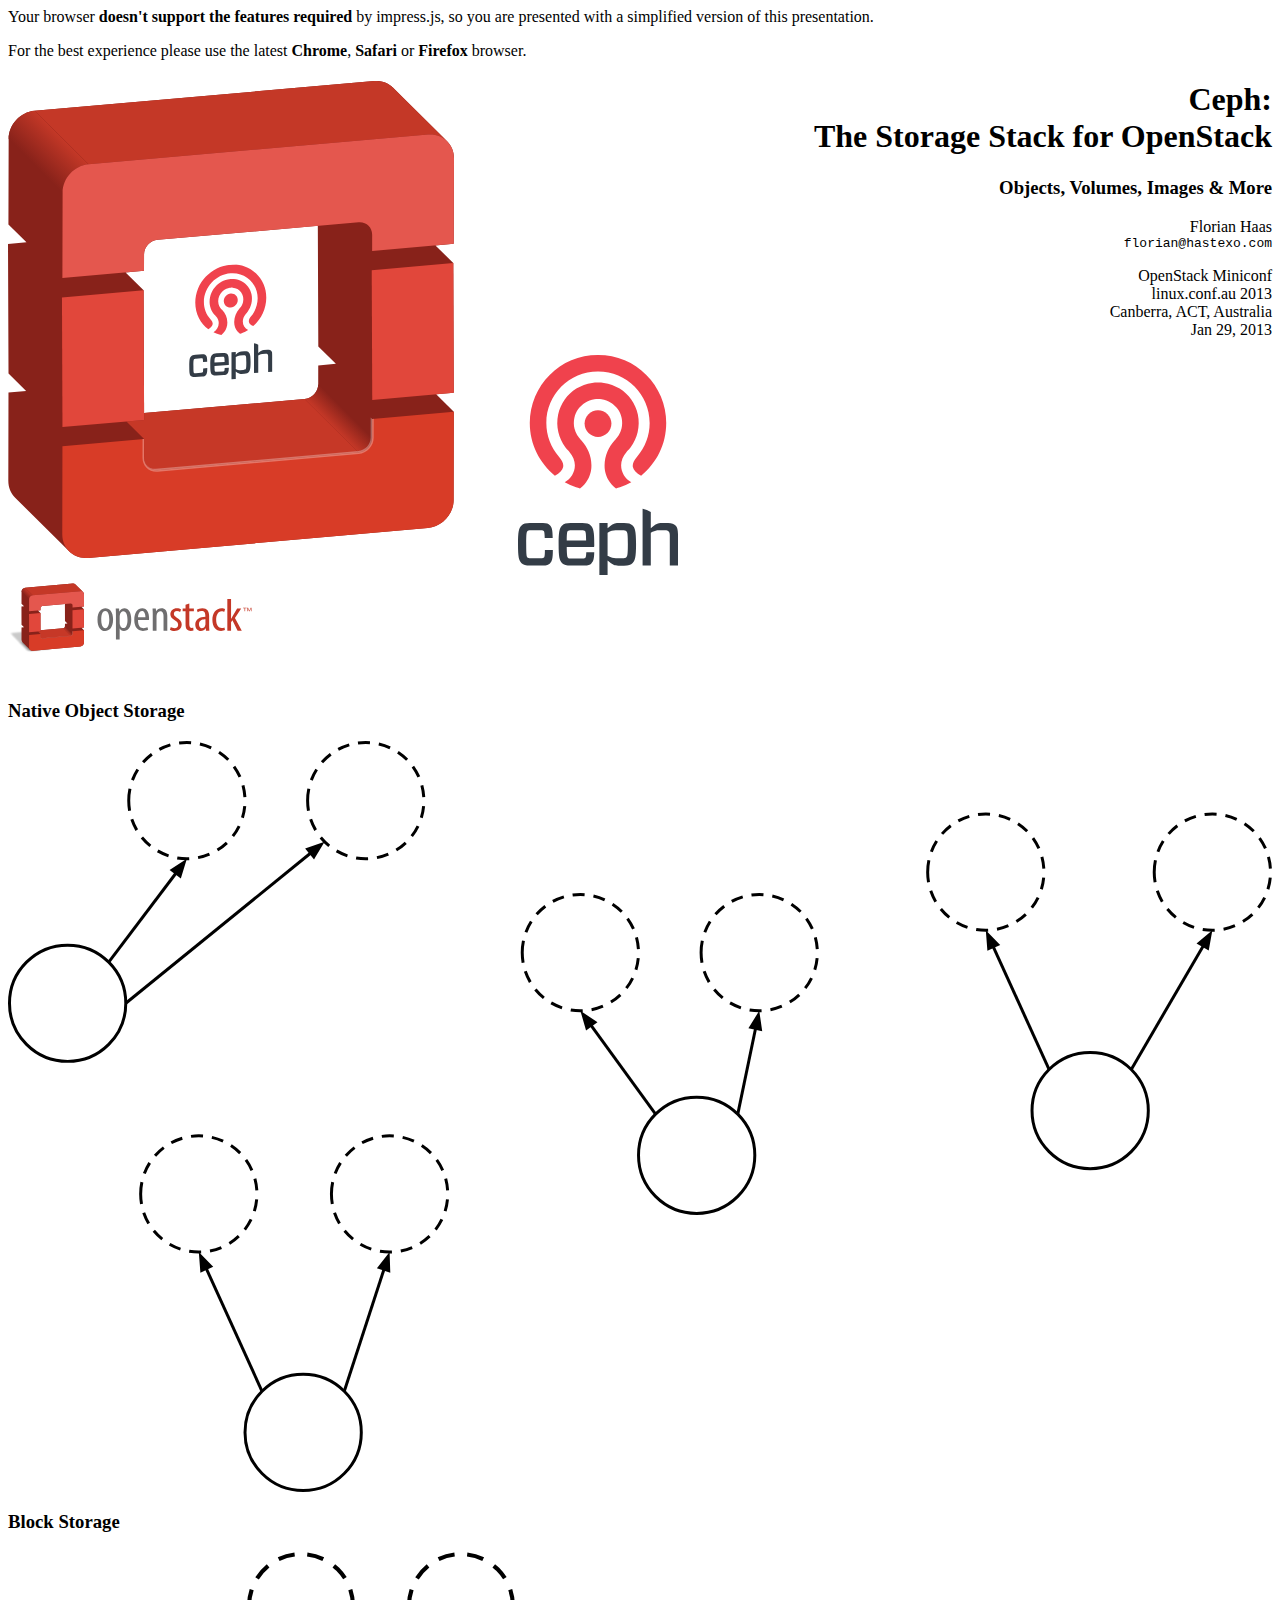
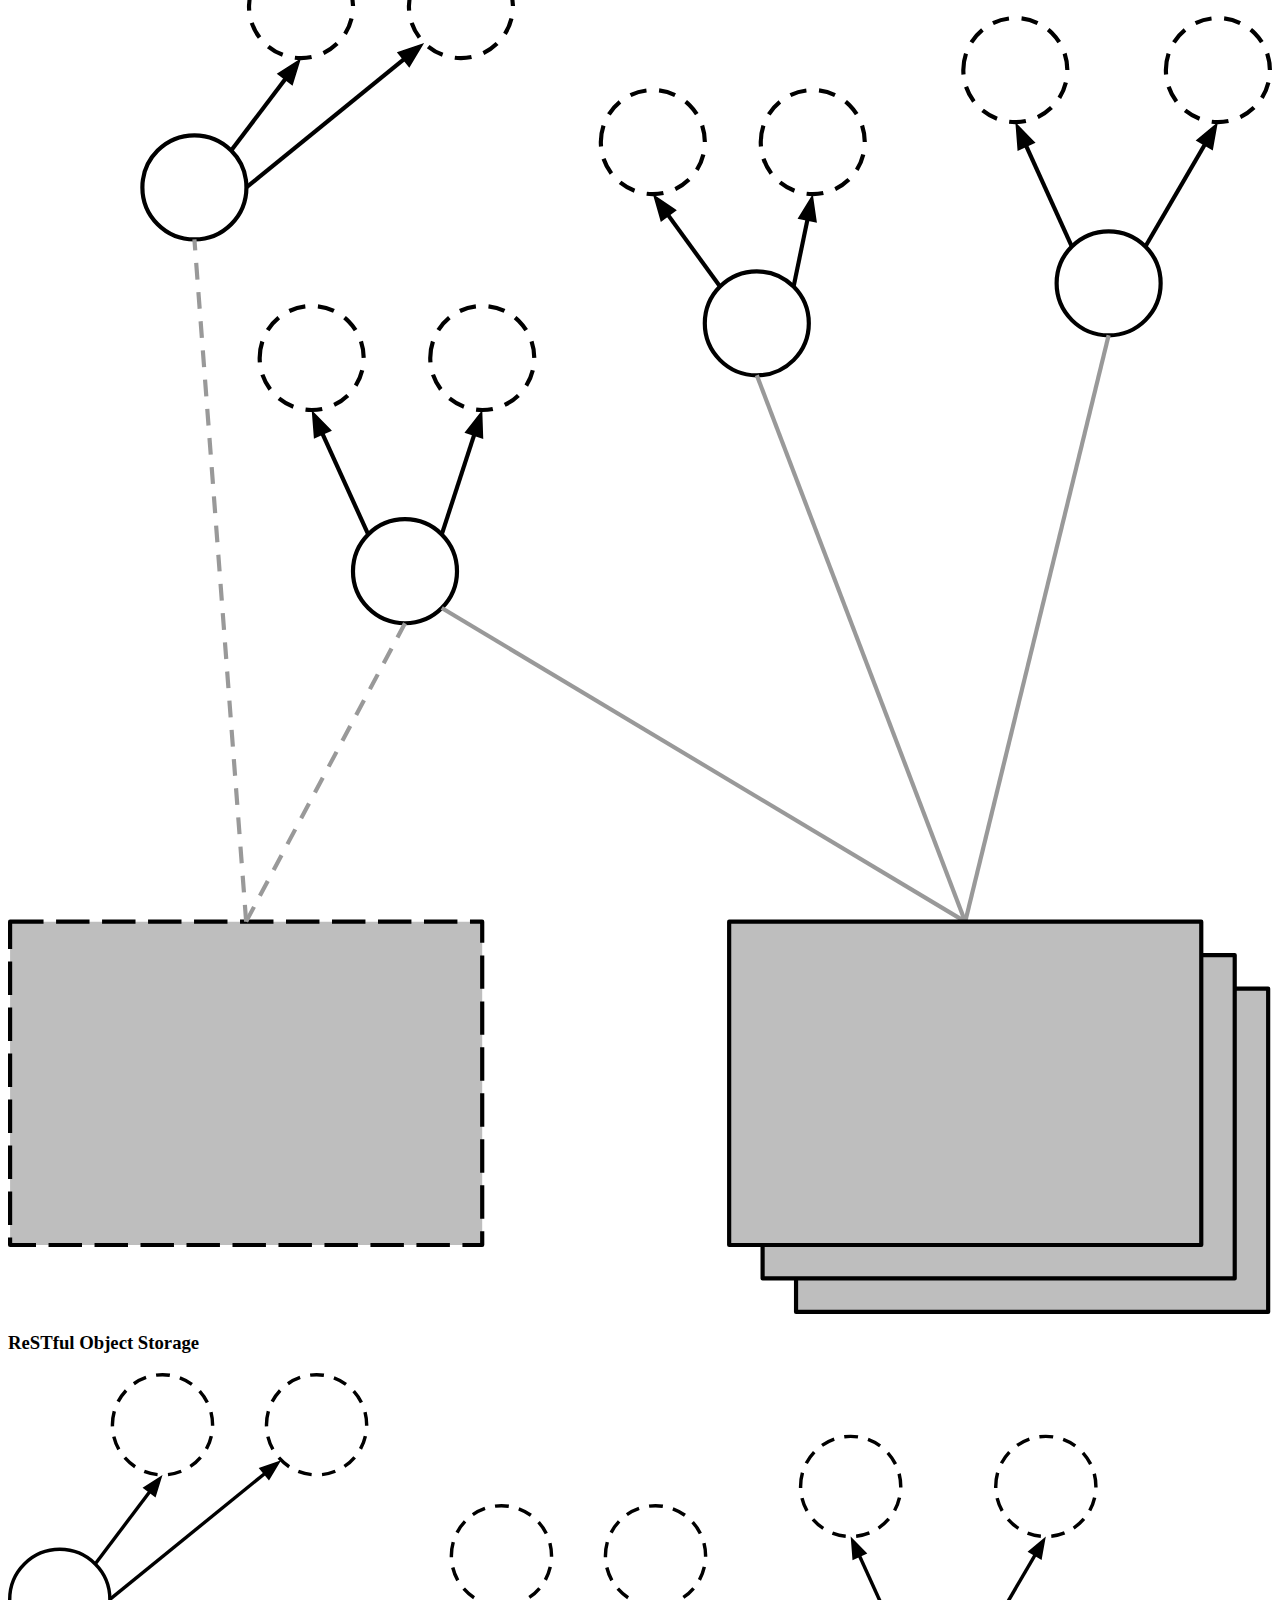
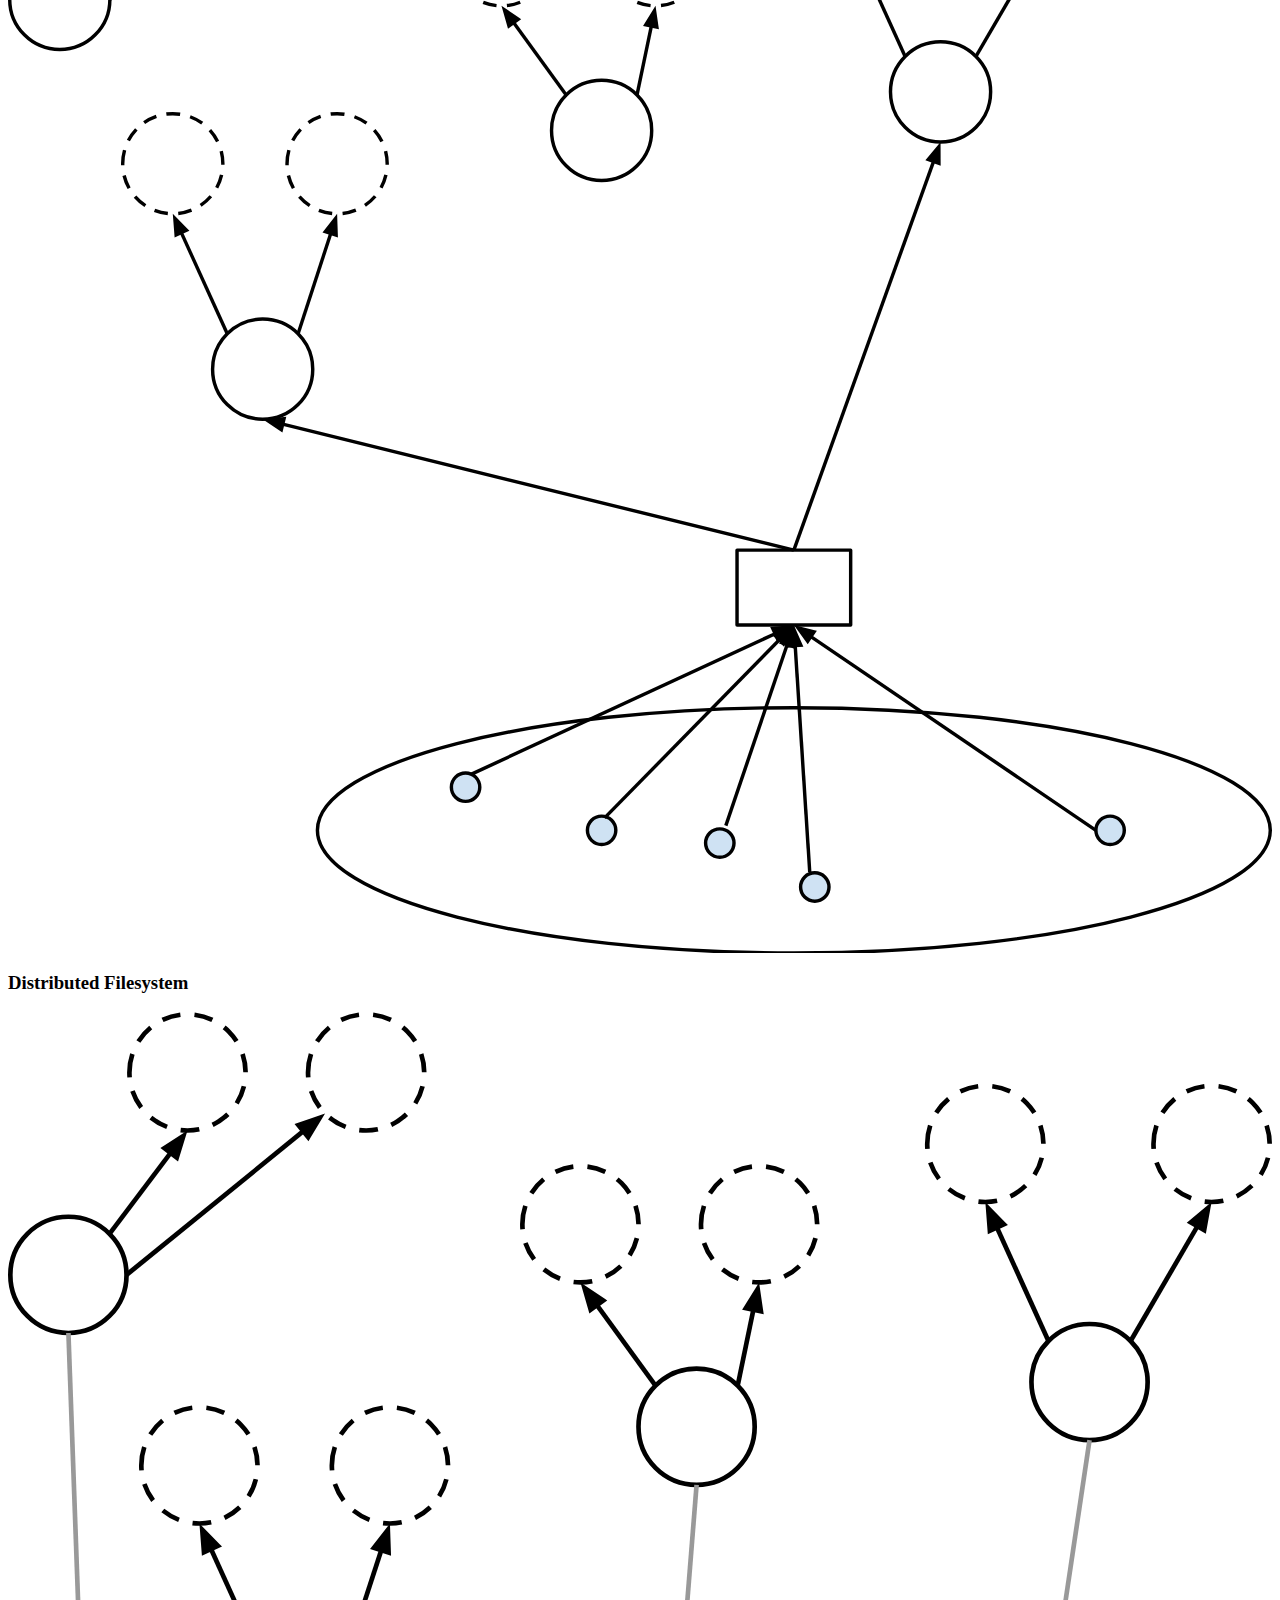
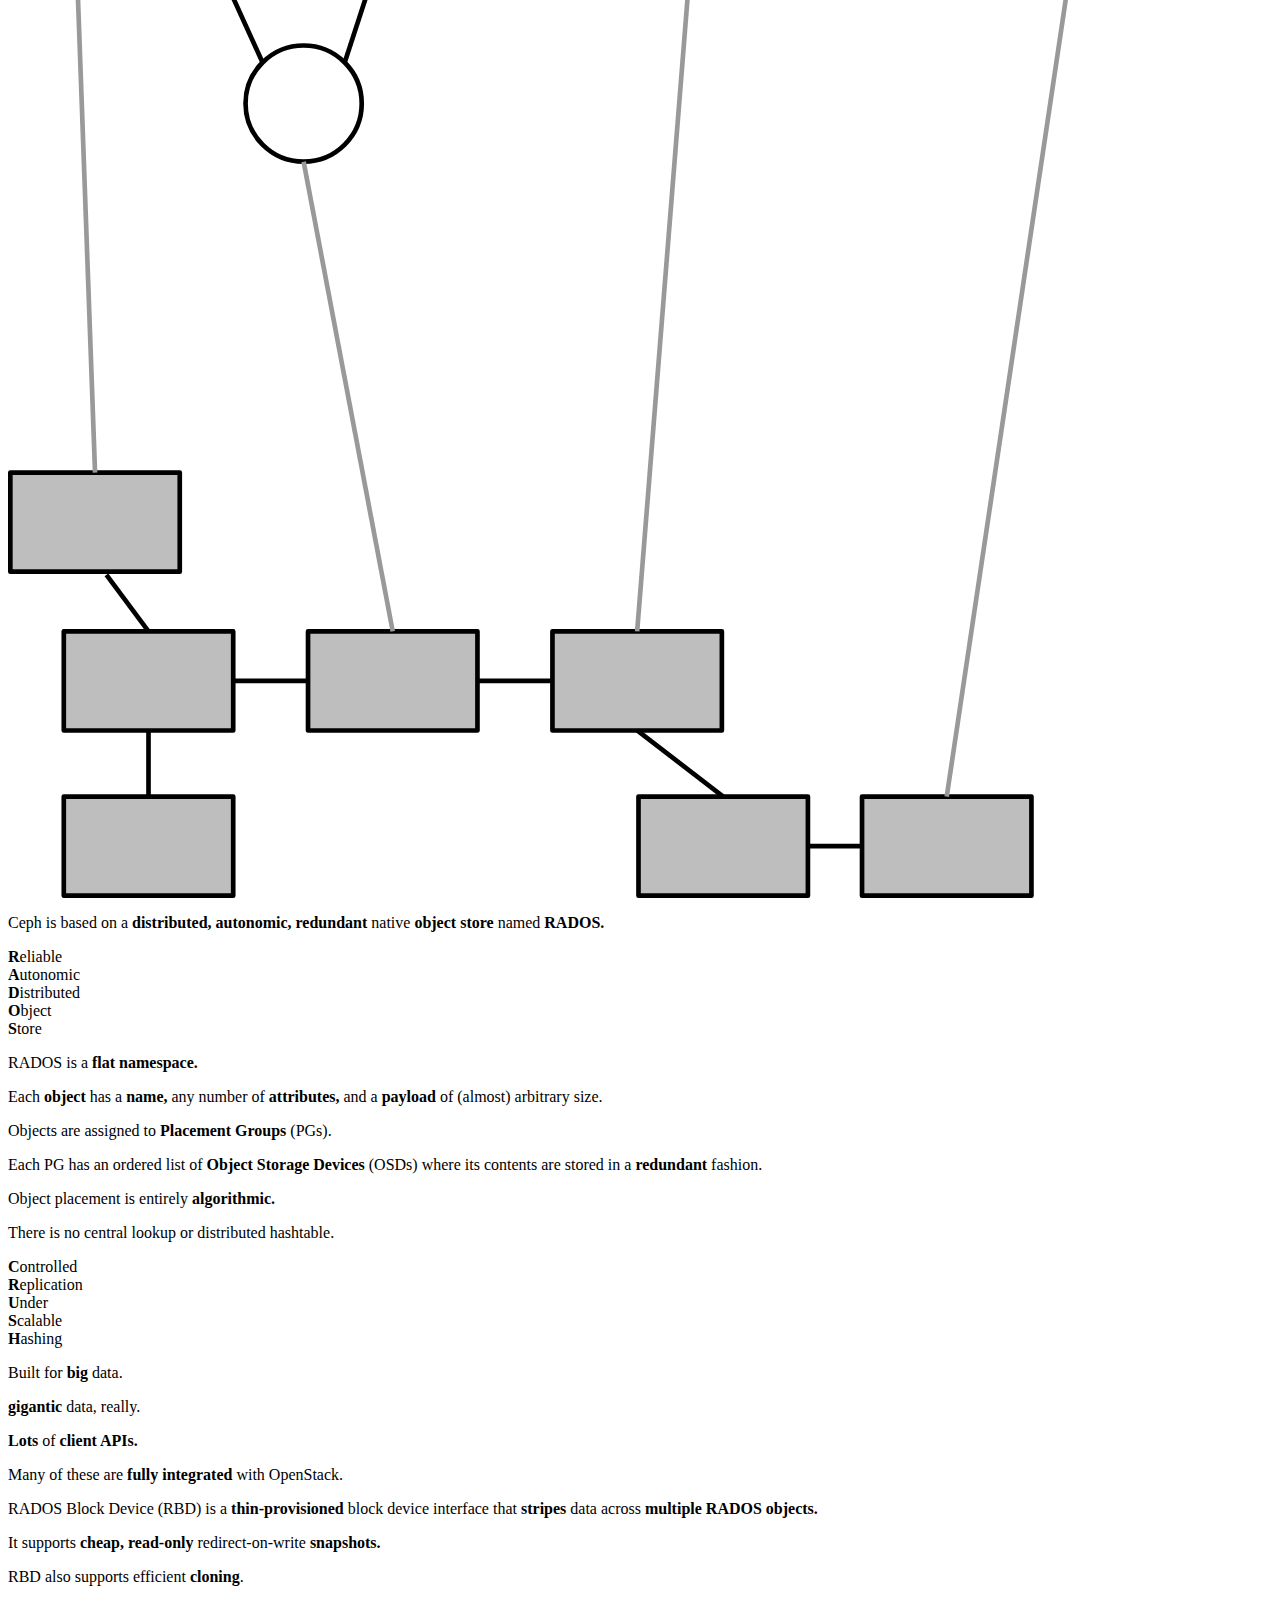
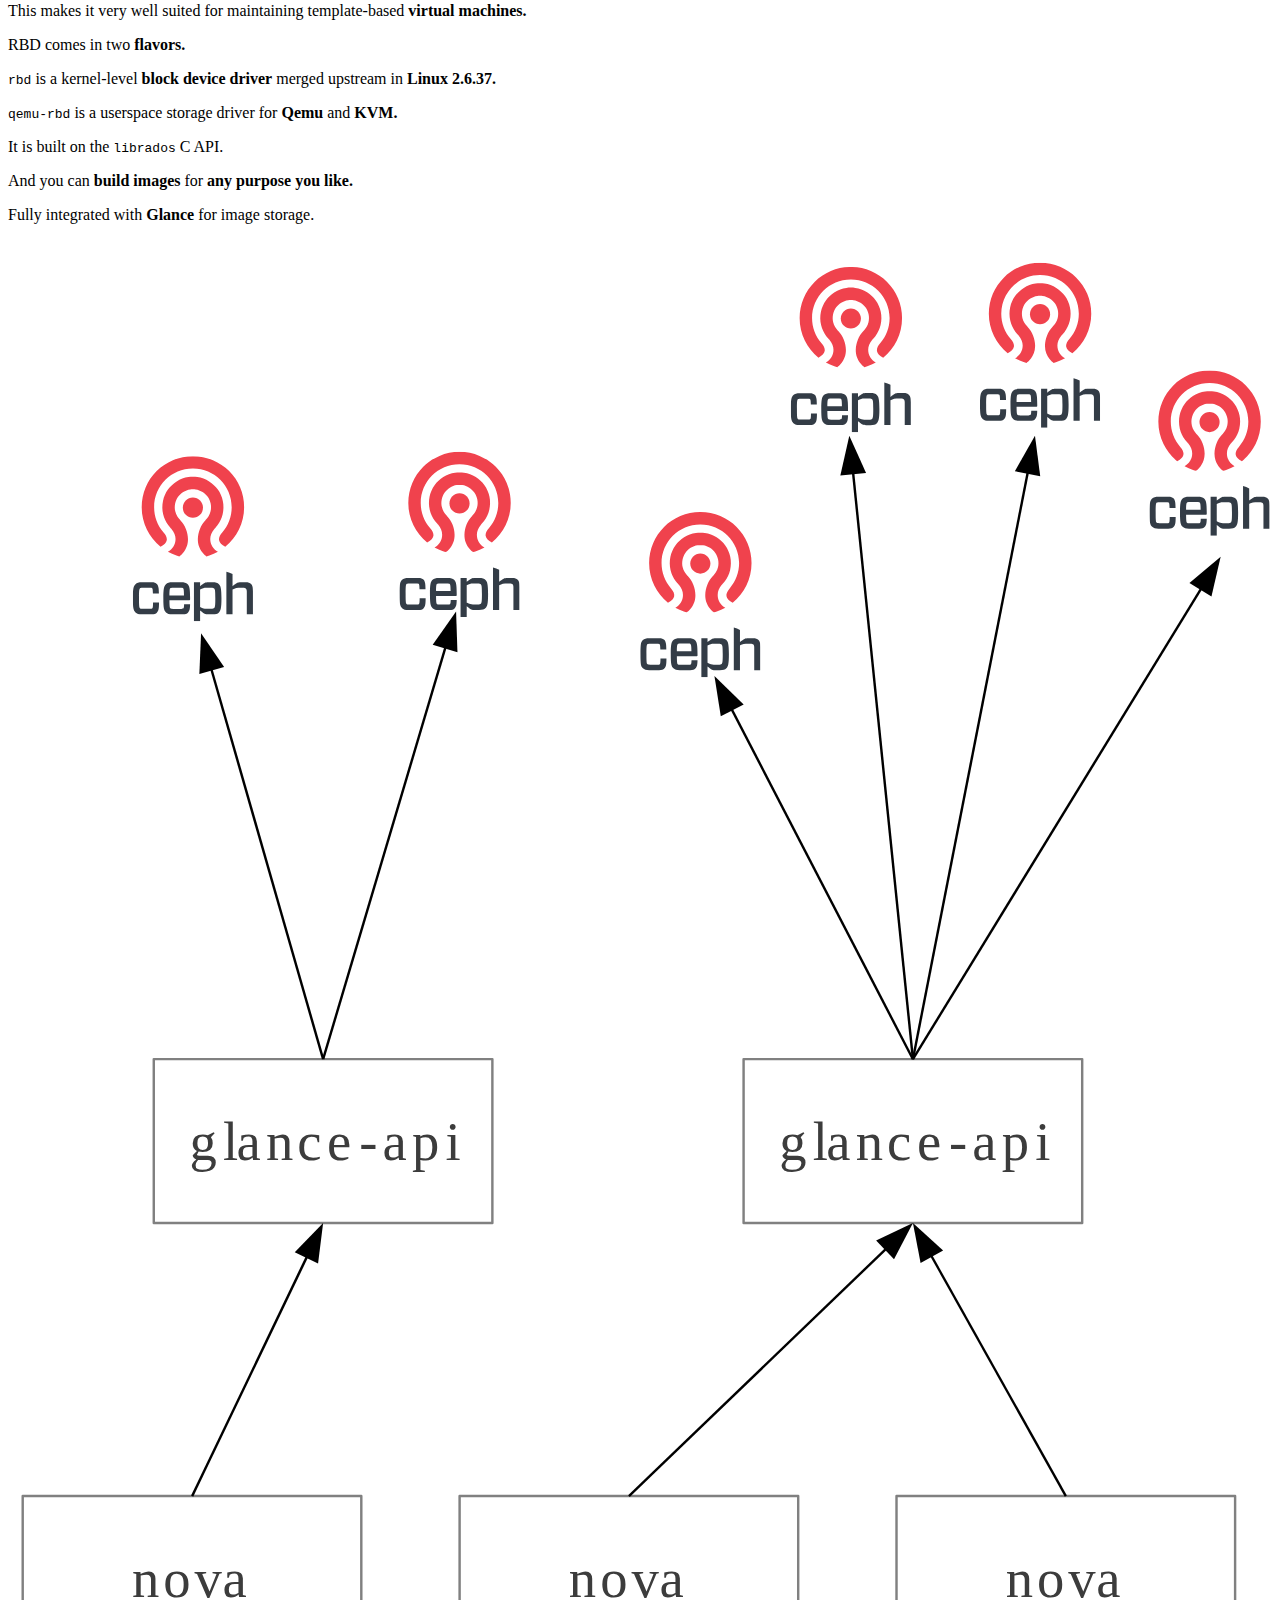
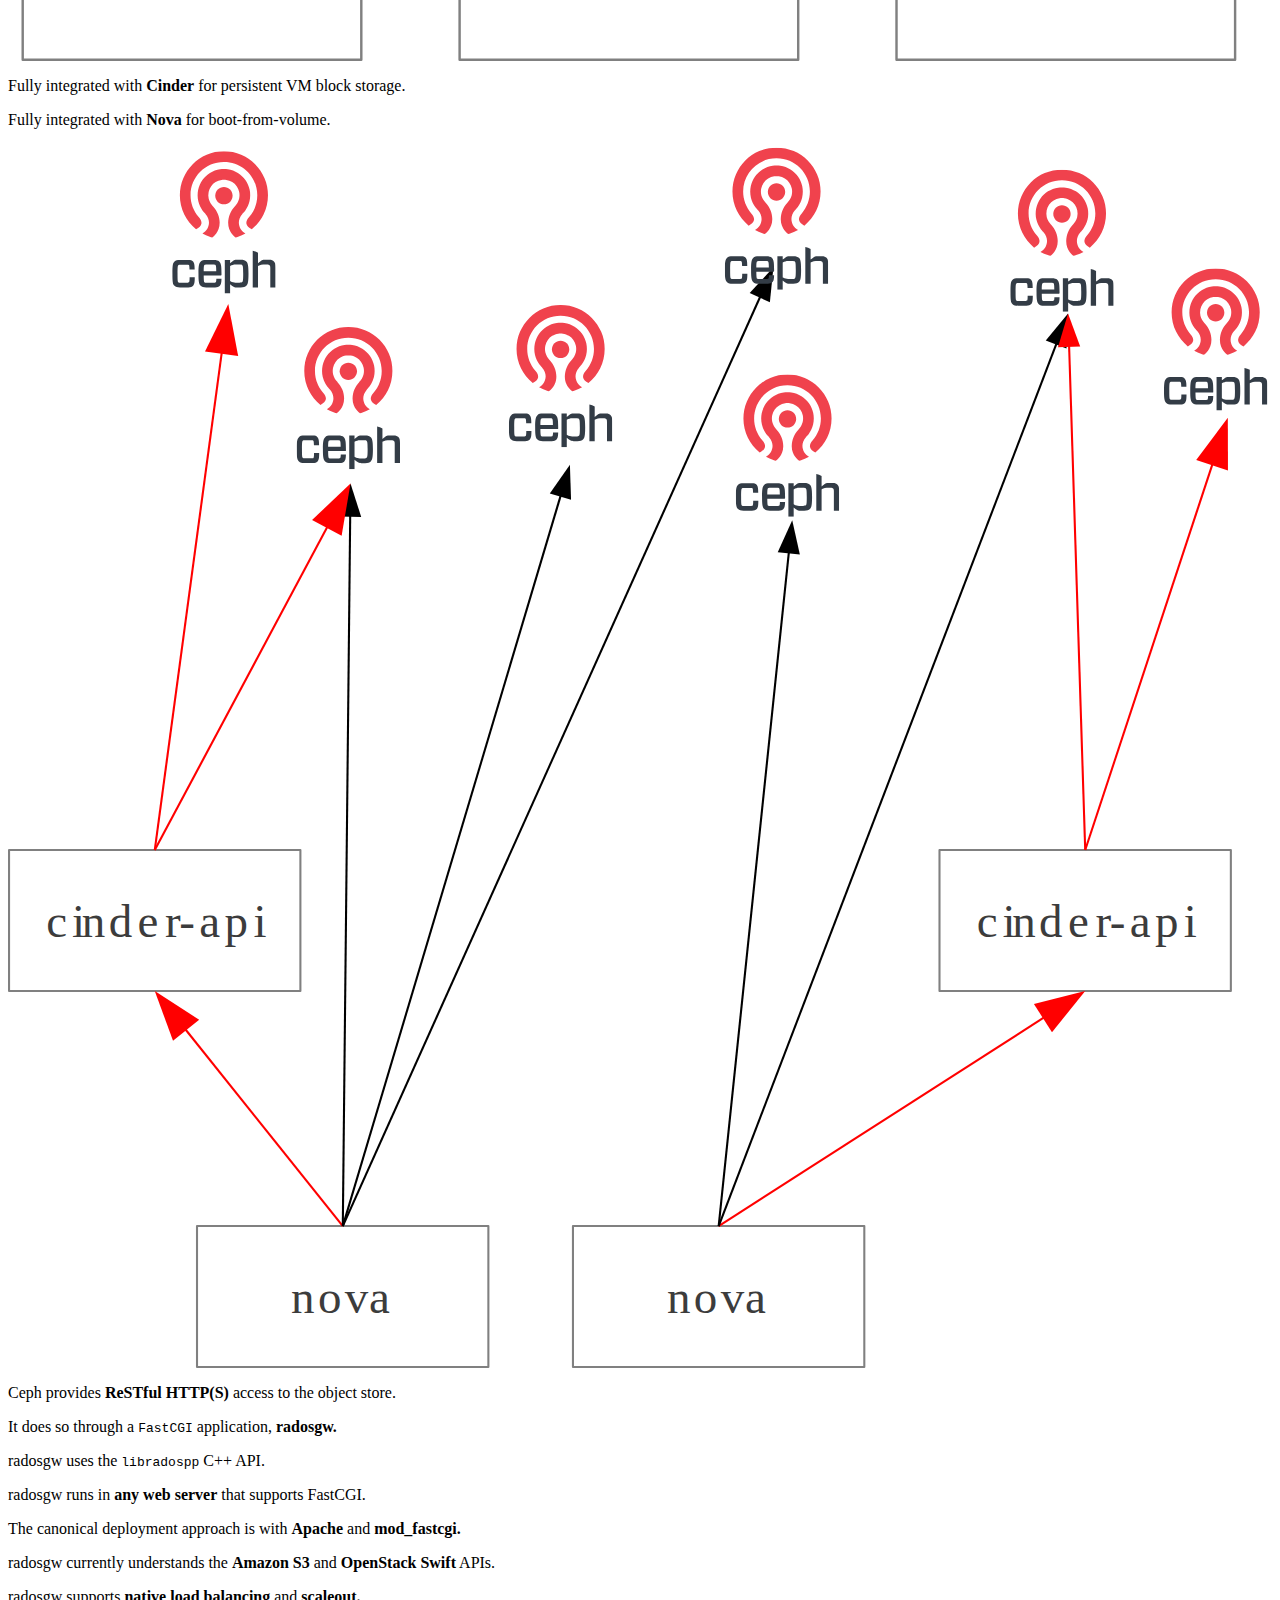
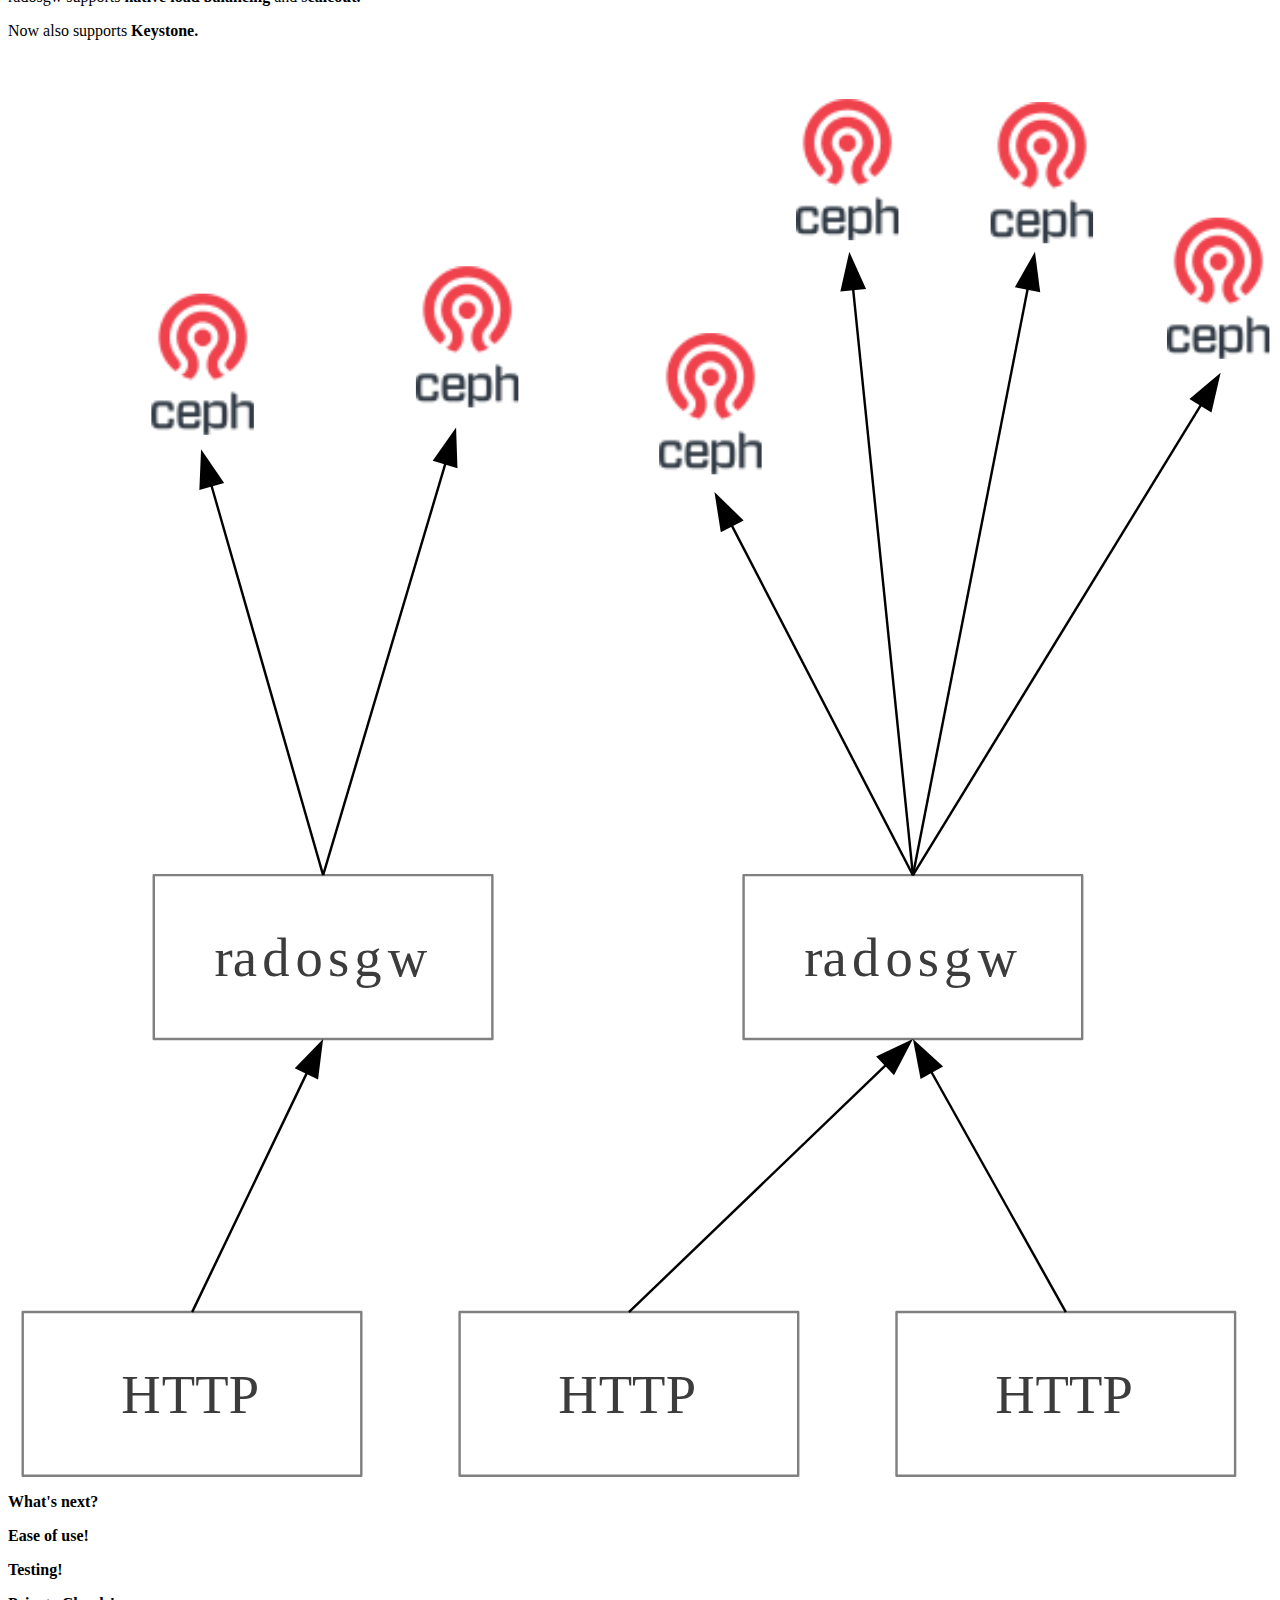
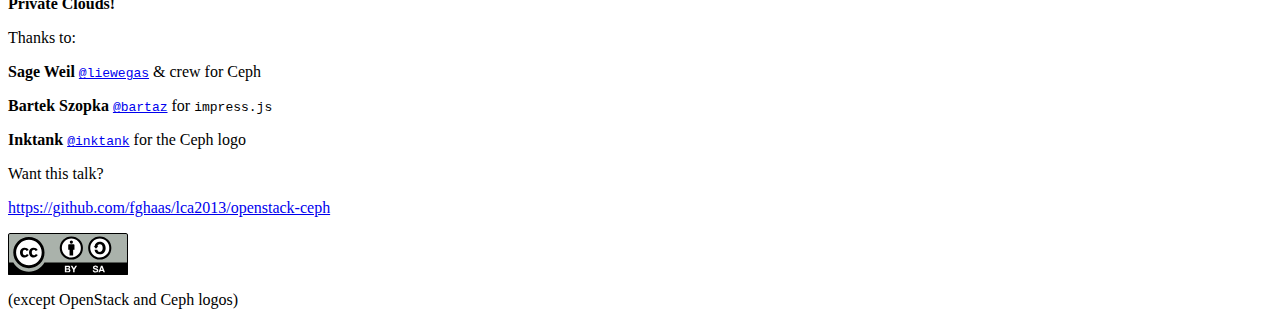
<file: openstack-ceph/index.html>
<html xmlns="http://www.w3.org/1999/xhtml">
  <head>
    <title>Ceph: The Storage Stack for OpenStack</title>
    <link rel="stylesheet" type="text/css" href="impress.css" />
    <link rel="stylesheet" type="text/css" href="impress-override.css" />
  </head>
  <body class="impress-not-supported">
    <div class="fallback-message">
      <p>Your browser <b>doesn't support the features required</b> by
      impress.js, so you are presented with a simplified version of
      this presentation.</p>
      <p>For the best experience please use the latest <b>Chrome</b>,
      <b>Safari</b> or <b>Firefox</b> browser.</p>
    </div>
    <div id="impress">
      <div class="step slide" data-x="0" data-y="-20000" data-scale="1">
	<img src="ceph-openstack.svg" style="float:left; margin-right: 5%;"/>
	<div style="text-align: right;">
	  <h1>Ceph:<br/>The Storage Stack for OpenStack</h1>
	  <h3>Objects, Volumes, Images &amp; More</h3>
	  <p>Florian Haas<br/><code>florian@hastexo.com</code><br/></p>
	  <p>OpenStack Miniconf<br/>linux.conf.au 2013<br/>Canberra, ACT, Australia<br/>Jan 29, 2013</p>
	</div>
      </div>
      <div class="step invisible" data-x="0" data-y="0" data-scale="5">
	<img class="fit" src="Ceph_Logo_Stacked.svg"/>
      </div>
      <div class="step invisible" data-x="0" data-y="0" data-scale="5">
	<img class="fit" src="openstack-logo.svg"/>
      </div>
      <div id="overview" class="step" data-x="0" data-y="0" data-scale="40">
      </div>
      <div class="step opaque" data-x="-10000" data-y="-10000" data-scale="10">
	<h3>Native Object Storage</h3>
	<img class="with-heading" src="ObjectStorage.svg" />
      </div>
      <div class="step opaque" data-x="10000" data-y="-10000" data-scale="10">
	<h3>Block Storage</h3>
	<img class="with-heading" src="BlockStorage.svg" />
      </div>
      <div class="step opaque" data-x="10000" data-y="10000" data-scale="10">
	<h3>ReSTful Object Storage</h3>
	<img class="with-heading" src="ReSTfulObjectStorage.svg" />
      </div>
      <div class="step opaque" data-x="-10000" data-y="10000" data-scale="10">
	<h3>Distributed Filesystem</h3>
	<img class="with-heading" src="FileStorage.svg">
      </div>
      <div class="step" data-x="0" data-y="0" data-scale="40">
      </div>
      <div class="step" data-x="-10000" data-y="-10000" data-scale="10">
      </div>
      <div id="object-storage-start" class="step" data-scale="2" data-x="-40000" data-y="-30000">
	<p>Ceph is based on a <strong>distributed, autonomic, redundant</strong> native <strong>object store</strong> named <strong>RADOS.</strong></p>
      </div>
      <div class="step" data-scale="2" data-x="-40000" data-y="-28000">
	<p class="left"><strong>R</strong>eliable<br/>
	<strong>A</strong>utonomic<br/>
	<strong>D</strong>istributed<br/>
	<strong>O</strong>bject<br/>
	<strong>S</strong>tore</p>
      </div>
      <div class="step" data-scale="2" data-x="-40000" data-y="-26000">
	<p>RADOS is a <strong>flat namespace.</strong></p>
	<p>Each <strong>object</strong> has a <strong>name,</strong>
	any number of <strong>attributes,</strong> and a
	<strong>payload</strong> of (almost) arbitrary size.</p>
      </div>
      <div class="step" data-scale="2" data-x="-40000" data-y="-24000">
	<p>Objects are assigned to <strong>Placement Groups</strong> (PGs).</p>
	<p>Each PG has an ordered list of <strong>Object Storage
	Devices</strong> (OSDs) where its contents are stored in a
	<strong>redundant</strong> fashion.</p>
      </div>
      <div class="step" data-scale="2" data-x="-40000" data-y="-22000">
	<p>Object placement is entirely <strong>algorithmic.</strong></p>
	<p>There is no central lookup or distributed hashtable.</p>
      </div>
      <div id="crush" class="step" data-scale="2" data-x="-40000" data-y="-20000">
	<p class="left"><strong>C</strong>ontrolled<br/>
	<strong>R</strong>eplication<br/>
	<strong>U</strong>nder<br/>
	<strong>S</strong>calable<br/>
	<strong>H</strong>ashing</p>
      </div>
      <div class="step" data-scale="2" data-x="-40000" data-y="-18000">
	<p>Built for <strong><span class="huge">big</span></strong> data.</p>
      </div>
      <div class="step" data-scale="20" data-x="-40000" data-y="-14000">
	<p><strong><span class="gigantic">gigantic</span></strong> data, really.</p>
      </div>
      <div class="step" data-scale="2" data-x="-40000" data-y="-12000">
	<p><strong>Lots</strong> of <strong>client APIs.</strong></p>
      </div>
      <div class="step" data-scale="2" data-x="-40000" data-y="-8000">
	<p>Many of these are <strong>fully integrated</strong> with OpenStack.</p>
      </div>
      <div class="step" data-x="10000" data-y="-10000" data-scale="10">
      </div>
      <div id="block-storage-start" class="step" data-scale="2" data-x="30000" data-y="-26000">
	<p>RADOS Block Device (RBD) is a
	<strong>thin&#8209;provisioned</strong> block device interface that
	<strong>stripes</strong> data across <strong>multiple RADOS
	objects.</strong></p>
      </div>
      <div class="step" data-scale="2" data-x="30000" data-y="-24000">
	<p>It supports <strong>cheap, read&#8209;only</strong> redirect&#8209;on&#8209;write <strong>snapshots.</strong></p>
      </div>
      <div class="step" data-scale="2" data-x="30000" data-y="-22000">
	<p>RBD also supports efficient
	<strong>cloning</strong>.</p>
	<p>This makes it very well suited for maintaining
	template-based <strong>virtual machines.</strong></p>
      </div>
      <div class="step" data-scale="2" data-x="30000" data-y="-20000">
	<p>RBD comes in two <strong>flavors.</strong></p>
      </div>
      <div class="step" data-scale="2" data-x="30000" data-y="-18000">
	<p><code>rbd</code> is a kernel-level <strong>block device driver</strong> merged upstream in <strong>Linux 2.6.37.</strong></p>
      </div>
      <div class="step" data-scale="2" data-x="30000" data-y="-16000">
	<p><code>qemu-rbd</code> is a userspace storage driver for <strong>Qemu</strong> and <strong>KVM.</strong></p>
	<p>It is built on the <code>librados</code> C API.</p>
      </div>
      <div class="step" data-scale="2" data-x="30000" data-y="-14000">
	<p>And you can <strong>build images</strong> for <strong>any purpose you like.</strong></p>
      </div>
      <div class="step" data-scale="2" data-x="30000" data-y="-12000">
	<p>Fully integrated with <strong>Glance</strong> for image storage.</p>
      </div>
      <div class="step" data-scale="2" data-x="35000" data-y="-12000">
	<img class="full" src="glance-rbd.svg"/>
      </div>
      <div class="step" data-scale="2" data-x="30000" data-y="-10000">
	<p>Fully integrated with <strong>Cinder</strong> for persistent VM block storage.</p>
      </div>
      <div class="step" data-scale="2" data-x="30000" data-y="-8000">
	<p>Fully integrated with <strong>Nova</strong> for boot-from-volume.</p>
      </div>
      <div class="step" data-scale="2" data-x="35000" data-y="-8000">
	<img class="full" src="cinder-rbd.svg"/>
      </div>
      <div class="step" data-x="10000" data-y="10000" data-scale="10">
      </div>
      <div id="restful-storage-start" class="step" data-scale="2" data-x="30000" data-y="12000">
	<p>Ceph provides <strong>ReSTful HTTP(S)</strong> access to the object store.</p>
      </div>
      <div class="step" data-scale="2" data-x="30000" data-y="14000">
	<p>It does so through a <code>FastCGI</code> application, <strong>radosgw.</strong></p>
	<p>radosgw uses the <code>libradospp</code> C++ API.</p>
      </div>
      <div class="step" data-scale="2" data-x="30000" data-y="16000">
	<p>radosgw runs in <strong>any web server</strong> that supports FastCGI.</p>
	<p>The canonical deployment approach is with <strong>Apache</strong> and <strong>mod_fastcgi.</strong></p>
      </div>
      <div class="step" data-scale="2" data-x="30000" data-y="18000">
	<p>radosgw currently understands the <strong>Amazon S3</strong> and <strong>OpenStack Swift</strong> APIs.</p>
      </div>
      <div class="step" data-scale="2" data-x="30000" data-y="20000">
	<p>radosgw supports <strong>native load balancing</strong> and <strong>scaleout.</strong></p>
      </div>
      <div class="step" data-scale="2" data-x="30000" data-y="22000">
	<p>Now also supports <strong>Keystone.</strong></p>
      </div>
      <div class="step" data-scale="2" data-x="35000" data-y="22000">
	<img class="full" src="radosgw.svg"/>
      </div>
      <div class="step" data-scale="2" data-x="-30000" data-y="12000">
	<p><strong>What's next?</strong></p>
      </div>
      <div class="step" data-scale="2" data-x="-30000" data-y="14000">
	<p><strong>Ease of use!</strong></p>
      </div>
      <div class="step" data-scale="2" data-x="-30000" data-y="16000">
	<p><strong>Testing!</strong></p>
      </div>
      <div class="step" data-scale="2" data-x="-30000" data-y="18000">
	<p><strong>Private Clouds!</strong></p>
      </div>
      <div id="thanks" class="step" data-x="0" data-y="55000">
	<p>Thanks to:</p>
	<p><strong>Sage Weil</strong> <a href="https://twitter.com/liewegas"><code>@liewegas</code></a> &amp; crew for&nbsp;Ceph</p>
	<p><strong>Bartek Szopka</strong> <a href="https://twitter.com/bartaz"><code>@bartaz</code></a> for <code>impress.js</code></p>
	<p><strong>Inktank</strong> <a href="https://twitter.com/inktank"><code>@inktank</code></a> for the Ceph logo</p>
      </div>
      <div id="end" class="step" data-x="0" data-y="60000">
	<p>Want this talk?</p>
	<p class="small"><a href="https://github.com/fghaas/lca2013/openstack-ceph">https://github.com/fghaas/lca2013/openstack-ceph</a></p>
	<a href="http://creativecommons.org/licenses/by-sa/2.0/" title="This talk, except the OpenStack and Ceph logos, is licensed under the Creative Commons Attribution-ShareAlike 2.0 license."><img src="by-sa.svg"/></a>
	<p class="caption">(except OpenStack and Ceph logos)</p>
      </div>
    </div>

<script src="impress.js"></script>
<script>impress().init();</script>

  </body>
</html>
</file>
<file: openstack-ceph/impress.css>
../impress.css
</file>
<file: openstack-ceph/impress-override.css>
../impress-override.css
</file>
